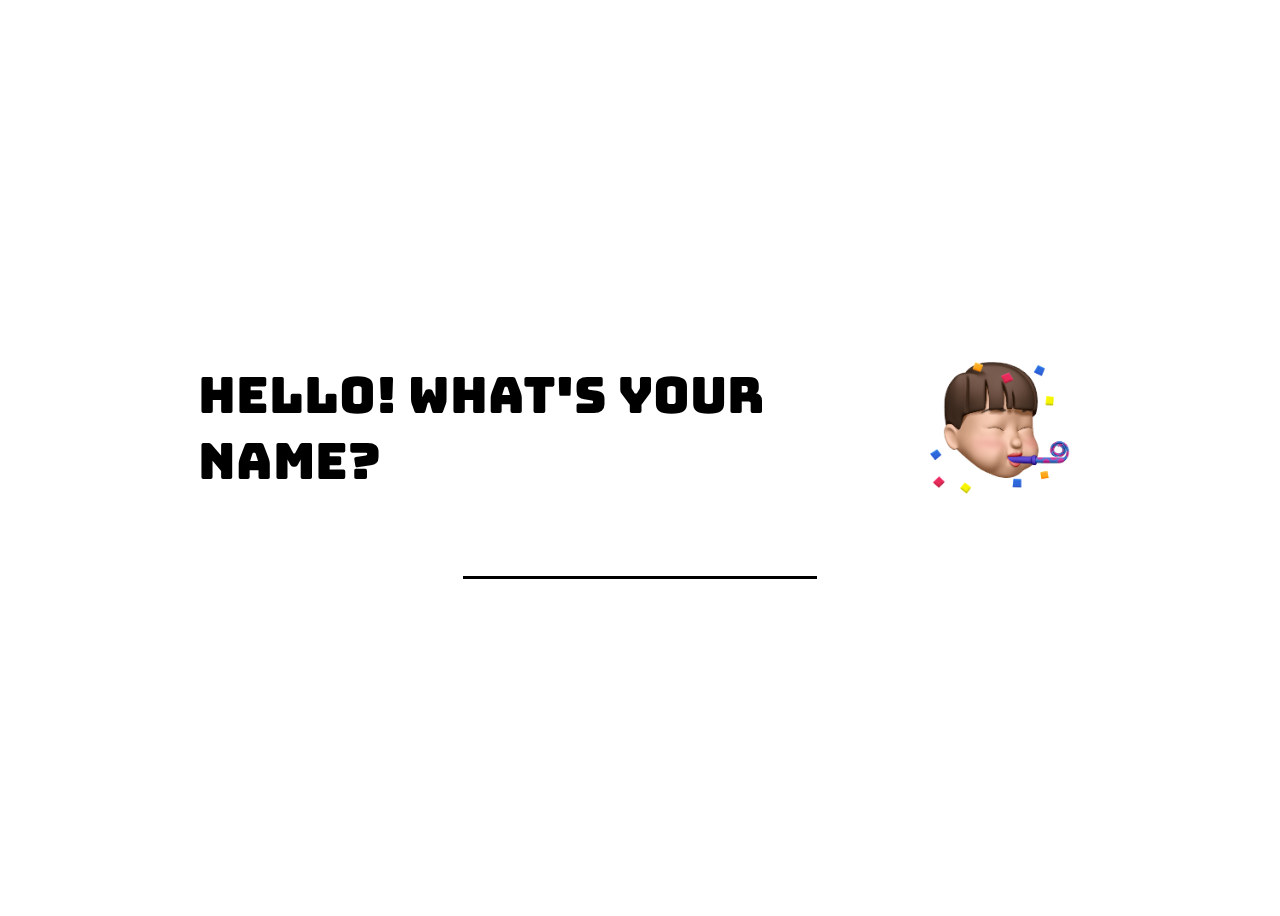
<file: index.html>
<!DOCTYPE html>
<html>
  <head>
    <meta charset="UTF-8" />
    <title>Welcome to the Jeong's Diary</title>
    <link rel="stylesheet" href="src/index.css" />
  </head>
  <body>
    <form id="loginFrm" action="home.html">
      <div>
        <label for="id">Hello! What's your name?</label>
        <div class="images">
          <img src="img/img1.png" /><img src="img/img2.png" />
        </div>
      </div>
      <input
        type="text"
        name="id"
        id="id"
        style="text-align: center"
        required
        maxlength="5"
      />
    </form>
    <script>
      const form = document.getElementById("loginFrm");
      const input = document.getElementById("id");

      function saveIdFnc() {
        const inputVal = input.value;
        const userName = inputVal.toUpperCase();
        localStorage.setItem("id", userName);
      }

      form.addEventListener("submit", saveIdFnc);
    </script>
  </body>
</html>
</file>
<file: src/index.css>
@import url("https://fonts.googleapis.com/css2?family=Bungee&display=swap");
* {
  box-sizing: border-box;
}
body {
  height: 100vh;
  display: flex;
  align-items: center;
  justify-content: center;
}
#loginFrm {
  display: flex;
  flex-direction: column;
  align-items: center;
  width: 70%;
}
#id {
  border: none;
  border-bottom: 3px solid black;
  width: 40%;
  margin-top: 15px;
  font-size: 25px;
  font-family: "Bungee", cursive;
  padding-bottom: 8px;
}
#id:focus {
  outline: none;
}
#loginFrm label {
  font-family: "Bungee", cursive;
  font-size: 50px;
}
#loginFrm div {
  display: flex;
  align-items: center;
}
.images img {
  width: 180px;
  height: 180px;
}
.images img:last-child {
  display: none;
}
.images:hover img:first-child {
  display: none;
}
.images:hover img:last-child {
  display: inline-block;
}
</file>
